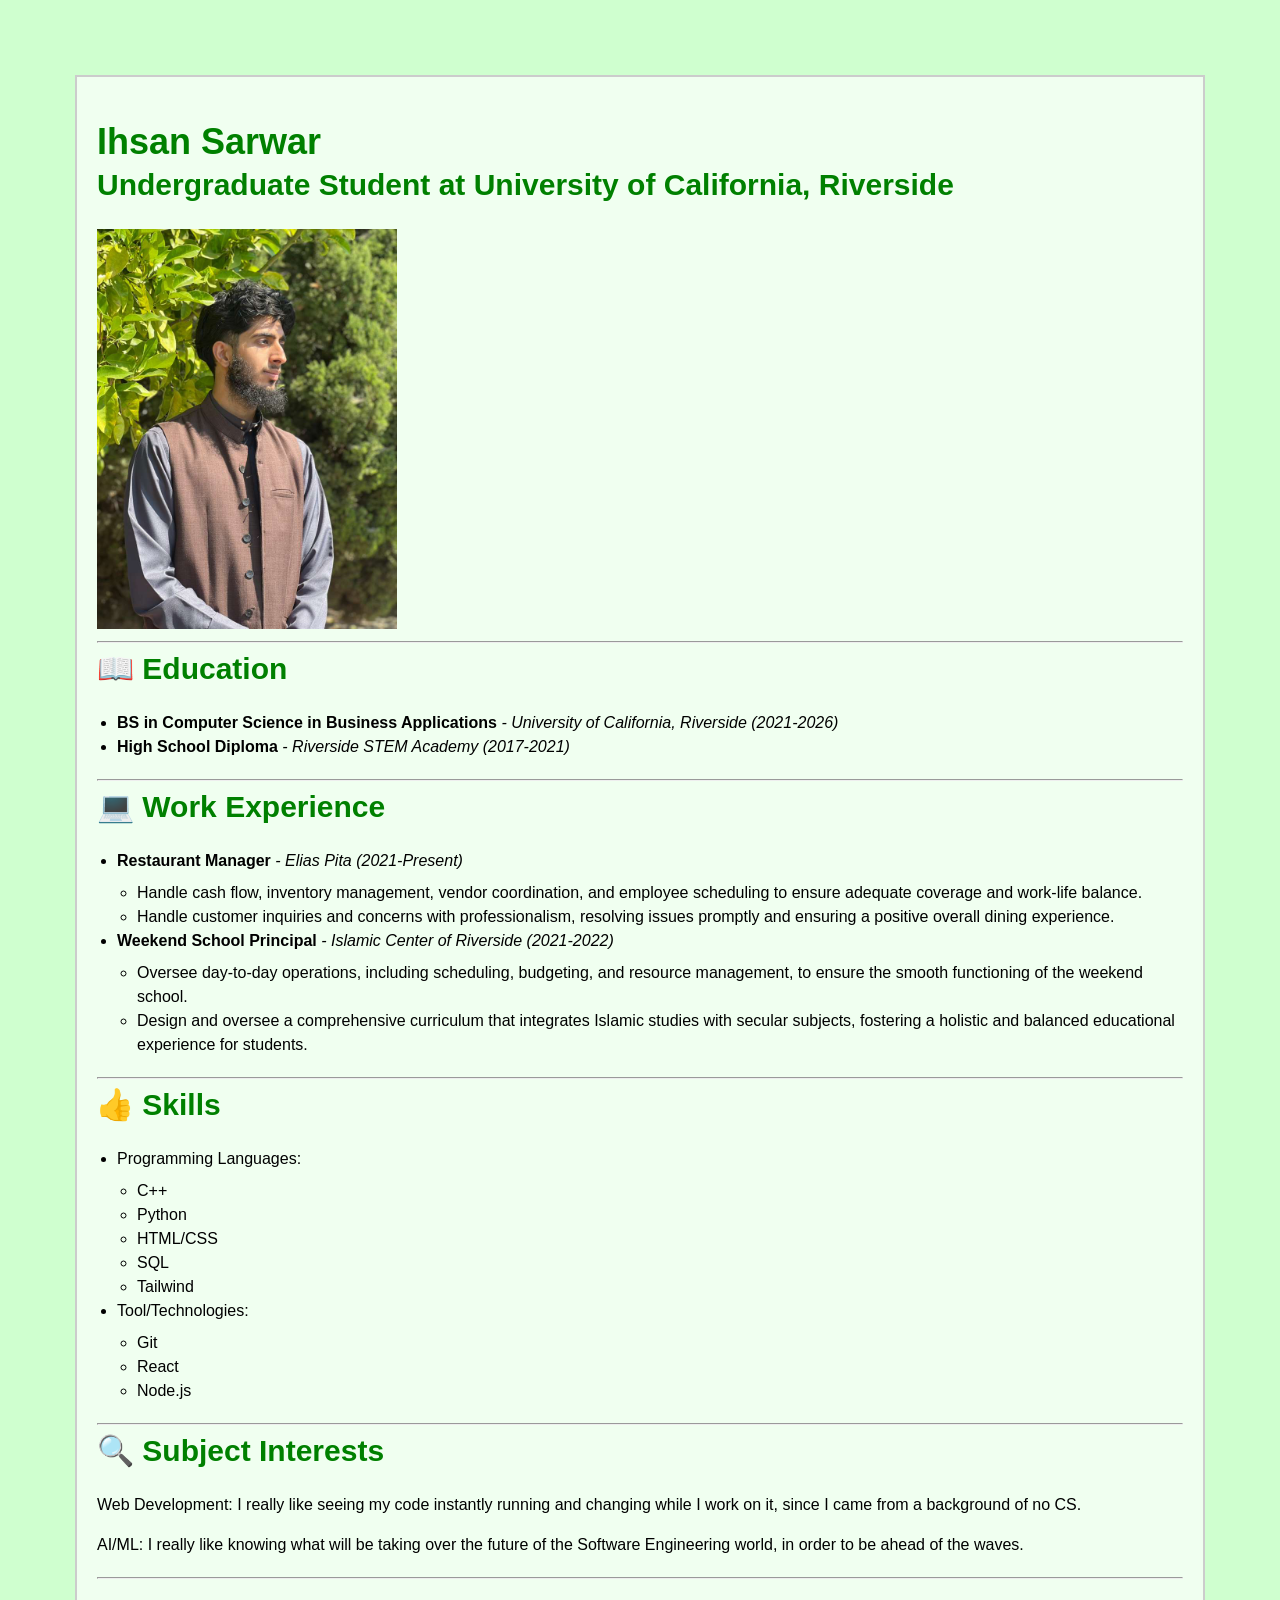
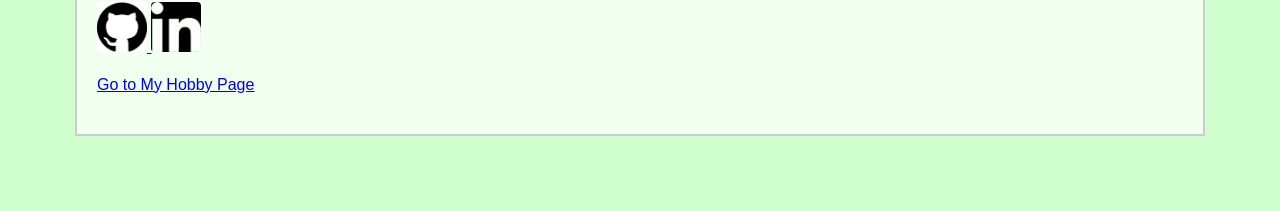
<file: index.html>
<!DOCTYPE html>
<html lang="en">
    <head>
        <meta charset="utf-8" />
        <title>Resume - Ihsan Sarwar</title>
        <link rel="stylesheet" href="style.css" />
    </head>
    <body>
        <div class="container">
        <header class="top-heading">
        <h1>Ihsan Sarwar</h1>
        <h2>Undergraduate Student at University of California, Riverside</h2>
       <img src = "profile.jpeg" alt="Profile Picture" class="profile"/> 
        </header>
        <hr> 
        <section>
       <h2>&#128214; Education</h2>

        <ul>
            <li> <strong>BS in Computer Science in Business Applications </strong> <i>- University of California, Riverside (2021-2026)</i> </li>
            <li> <strong>High School Diploma </strong> <i>- Riverside STEM Academy (2017-2021)</i> </li>
        </ul>
        </section>
          <hr>
     <section>
        <h2>&#128187; Work Experience</h2>
        <ul>
            <li> <strong>Restaurant Manager </strong> <i>- Elias Pita (2021-Present)</i> 
                <ul><li>Handle cash flow, inventory management, vendor coordination, and employee scheduling to ensure adequate coverage and
work-life balance.</li>
                    <li> Handle customer inquiries and concerns with professionalism, resolving issues promptly and ensuring a positive overall
dining experience.</li>
                </ul>
                 </li>
            <li> <strong>Weekend School Principal </strong> <i>- Islamic Center of Riverside (2021-2022)</i> 
                    <ul><li>Oversee day-to-day operations, including scheduling, budgeting, and resource management, to ensure the smooth
functioning of the weekend school.</li>
                    <li>Design and oversee a comprehensive curriculum that integrates Islamic studies with secular subjects, fostering a holistic and
balanced educational experience for students.</li>
                </ul>
                 </li>
        </ul>
    </section>
       <hr>
            <section>
        <h2>&#128077; Skills</h2>
        <ul>
            <li>Programming Languages:
            <ul>
                <li>C++</li>
                <li>Python</li>
                <li>HTML/CSS</li>
                <li>SQL</li>
                <li>Tailwind</li>
            </ul>
             </li>
            <li> Tool/Technologies: 
                       <ul>
                <li>Git</li>
                <li>React</li>
                <li>Node.js</li>
            </ul>
             </li>
        </ul>
    </section>
    
       <hr>
            <section>
        <h2>&#128269; Subject Interests</h2>
            <p> Web Development: I really like seeing my code instantly running and changing while I work on it, since I came from a background of no CS. </p>
            <p> AI/ML: I really like knowing what will be taking over the future of the Software Engineering world, in order to be ahead of the waves. </p>
    </section>

    <hr>
   <section>
  <a href="https://github.com/IhsanSarwar">
    <img src="github.png" class="small-image" alt="GitHub">
  </a>

  <a href="https://linkedin.com/in/ihsan-sarwar/">
    <img src="linkedin.png" class="small-image" alt="LinkedIn">
  </a>
</section>
<section>
  <a href="hobby.html">Go to My Hobby Page</a>
</section>
    </div>
    </body>
</html>
</file>
<file: style.css>
body {
  font-family: Arial, sans-serif;
  background-color: #c2ffc1c5;
  margin: 0;
  padding: 75px;
}

.container {
  background-color: rgba(255, 255, 255, 0.686);
  max-width: 2000px;
  margin: 0 auto;
  padding: 20px;
  border: 2px solid #ccc;
}

.top-heading {
    color: rgb(13, 133, 2);
}

h1 {
  color: green;
  font-size: 36px;
  margin-bottom: 5px;
}

h2 {
  color: green;
  font-size: 30px;
  margin-top: 0;
}

ul { 
  line-height: 1.5;
  padding-left: 20px; 
}

ul ul {
  line-height: 1.5;
  margin-top: 8px;
}
p {
    line-height: 1.5;
    margin-bottom: 10px;
}

.profile {
    max-width: 300px;
    margin-top: 2px;
}

.small-image {
  max-width: 50px;
  margin-top: 15px;
  border-radius: 4px;
}

section {
  margin-bottom: 20px;
}
</file>
